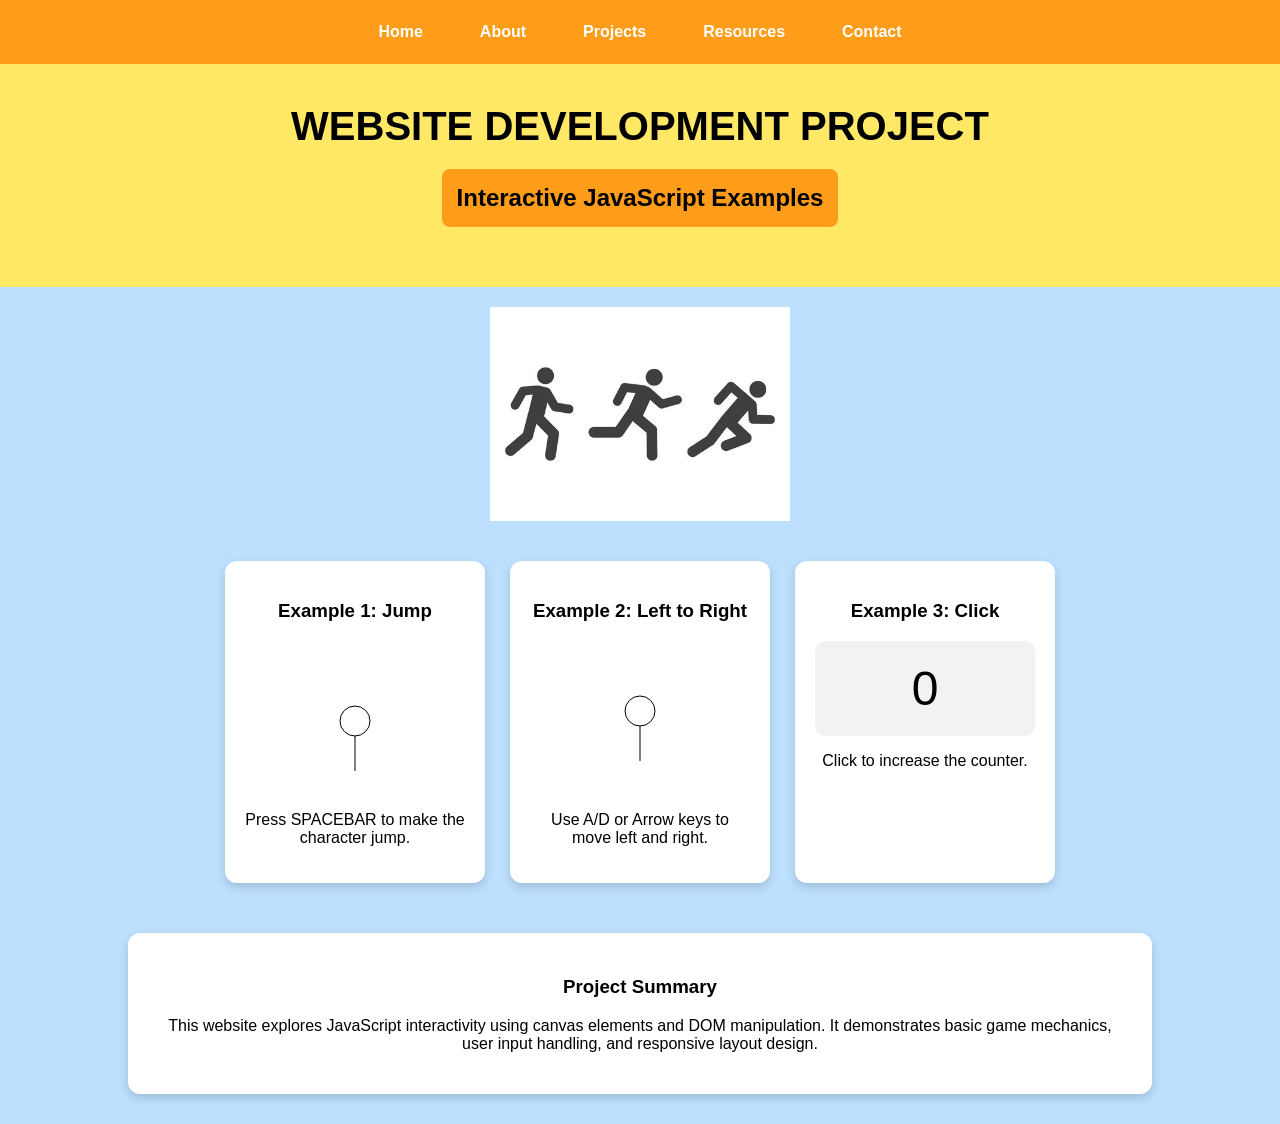
<file: index.html>
<!DOCTYPE html>
<html lang="en">
<head>
    <meta charset="UTF-8">
    <meta name="viewport" content="width=device-width, initial-scale=1.0">
    <meta name="description" content="Interactive website development project featuring JavaScript canvas games and user interaction.">
    <meta name="keywords" content="web development, javascript, html, css, canvas game">
    <meta name="author" content="Nick">
    <title>Website Development Project</title>
    <link rel="stylesheet" href="style.css">
</head>

<body>

<nav class="navbar">
    <a href="index.html">Home</a>
    <a href="about.html">About</a>
    <a href="projects.html">Projects</a>
    <a href="resources.html">Resources</a>
    <a href="contact.html">Contact</a>
</nav>

<header class="header">
    <h1>WEBSITE DEVELOPMENT PROJECT</h1>
    <h2>Interactive JavaScript Examples</h2>
</header>

<img 
    src="images/game-preview.png" 
    alt="Preview of a JavaScript canvas-based game"
    style="width:300px; margin:20px auto; display:block;"
>

<section class="examples">
    <div class="card">
        <h3>Example 1: Jump</h3>
        <canvas id="jumpCanvas" width="200" height="150"></canvas>
        <p>Press SPACEBAR to make the character jump.</p>
    </div>

    <div class="card">
        <h3>Example 2: Left to Right</h3>
        <canvas id="moveCanvas" width="200" height="150"></canvas>
        <p>Use A/D or Arrow keys to move left and right.</p>
    </div>

    <div class="card">
        <h3>Example 3: Click</h3>
        <div class="click-box" id="clickBox">0</div>
        <p>Click to increase the counter.</p>
    </div>
</section>

<section class="conclusion">
    <h3>Project Summary</h3>
    <p>
        This website explores JavaScript interactivity using canvas elements and DOM manipulation.
        It demonstrates basic game mechanics, user input handling, and responsive layout design.
    </p>
</section>

<script src="script.js"></script>
</body>
</html>
</file>
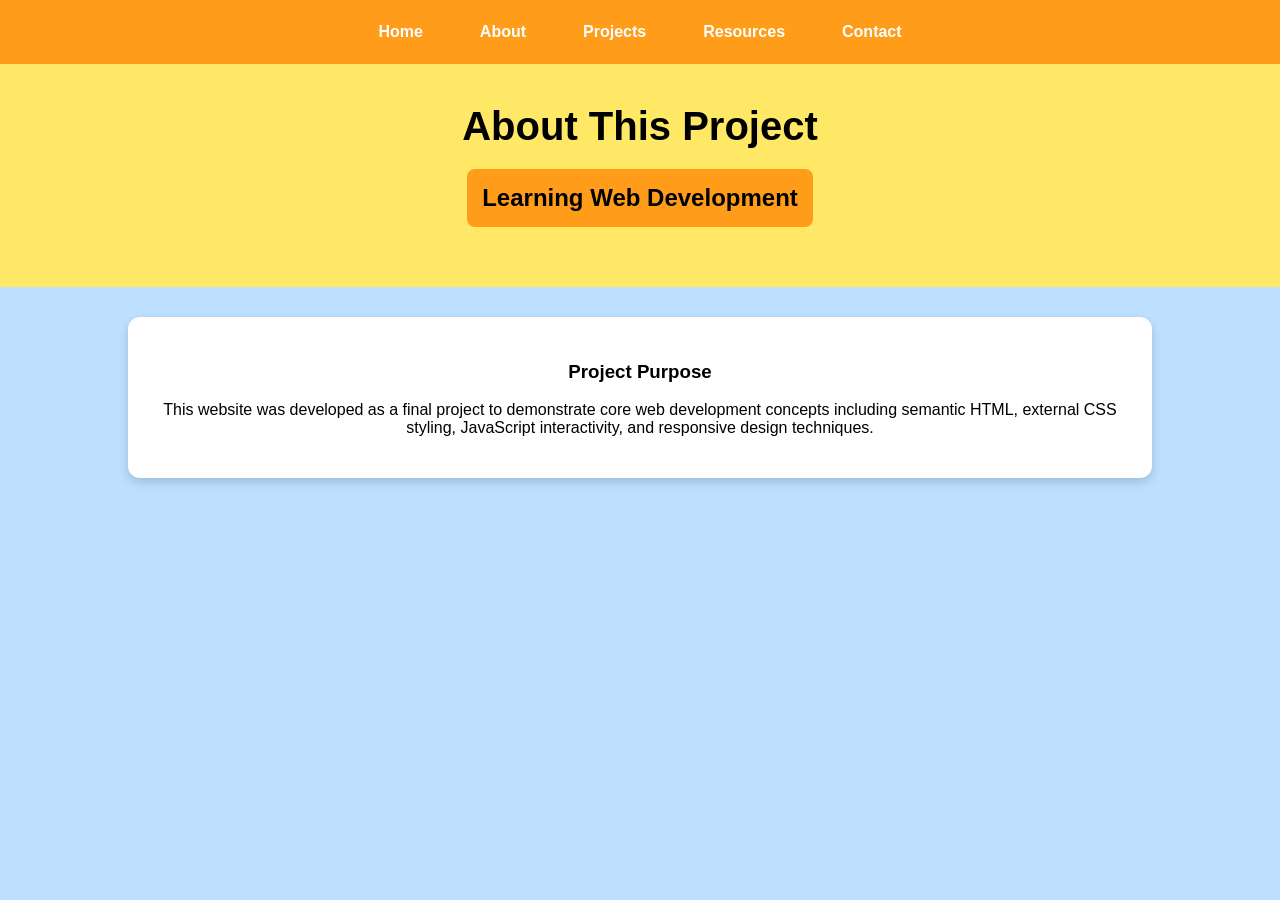
<file: about.html>
<!DOCTYPE html>
<html lang="en">
<head>
    <meta charset="UTF-8">
    <meta name="viewport" content="width=device-width, initial-scale=1.0">
    <meta name="description" content="About the interactive Website Development Project created using HTML, CSS, and JavaScript.">
    <meta name="keywords" content="about web project, javascript website, html css project">
    <meta name="author" content="Nick">
    <title>About - Website Development Project</title>
    <link rel="stylesheet" href="style.css">
</head>

<body>

<nav class="navbar">
    <a href="index.html">Home</a>
    <a href="about.html">About</a>
    <a href="projects.html">Projects</a>
    <a href="resources.html">Resources</a>
    <a href="contact.html">Contact</a>
</nav>

<header class="header">
    <h1>About This Project</h1>
    <h2>Learning Web Development</h2>
</header>

<section class="conclusion">
    <h3>Project Purpose</h3>
    <p>
        This website was developed as a final project to demonstrate core web development
        concepts including semantic HTML, external CSS styling, JavaScript interactivity,
        and responsive design techniques.
    </p>
</section>

</body>
</html>
</file>
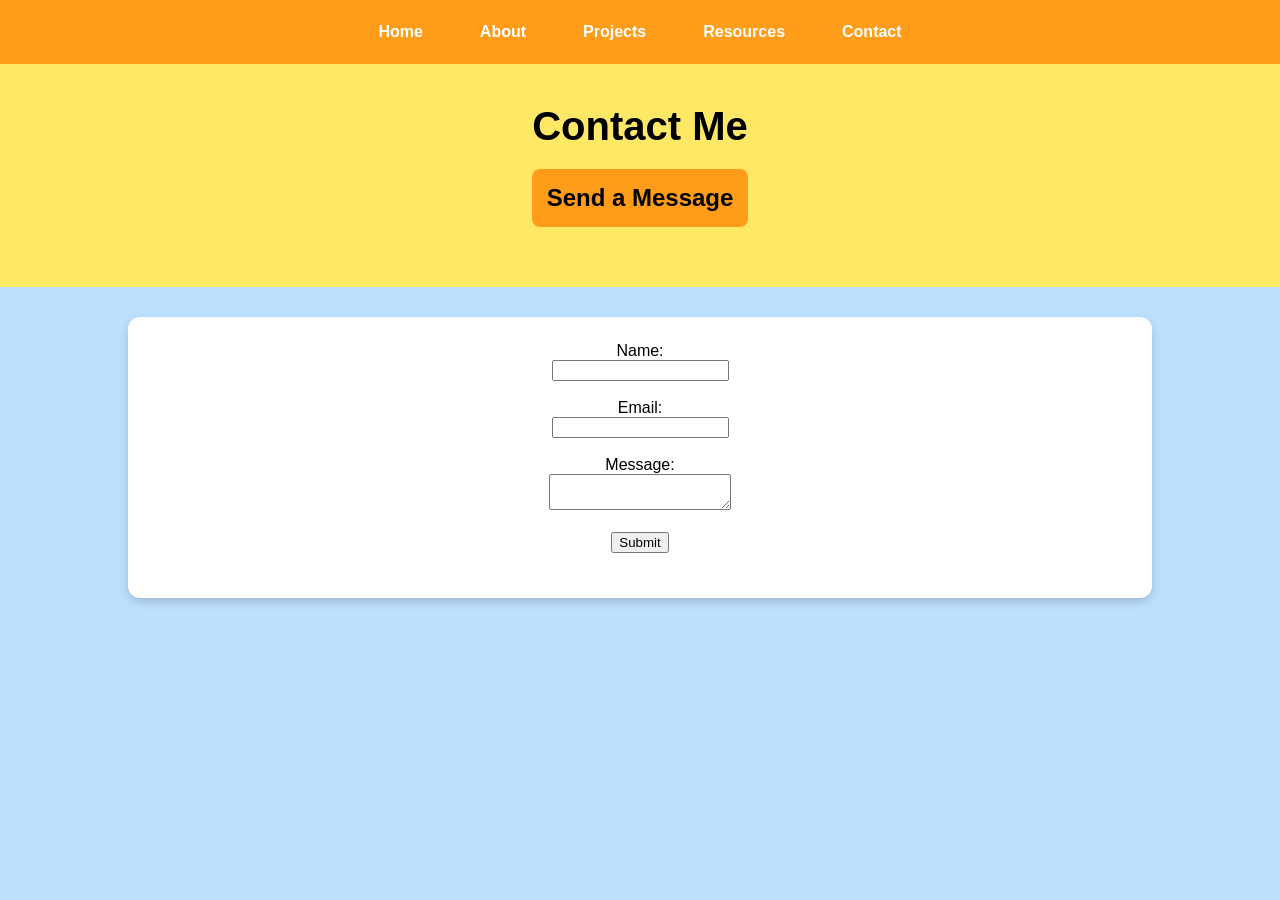
<file: contact.html>
<!DOCTYPE html>
<html lang="en">
<head>
    <meta charset="UTF-8">
    <meta name="viewport" content="width=device-width, initial-scale=1.0">
    <meta name="description" content="Contact form for the Website Development Project.">
    <title>Contact - Website Development Project</title>
    <link rel="stylesheet" href="style.css">
</head>

<body>

<nav class="navbar">
    <a href="index.html">Home</a>
    <a href="about.html">About</a>
    <a href="projects.html">Projects</a>
    <a href="resources.html">Resources</a>
    <a href="contact.html">Contact</a>
</nav>

<header class="header">
    <h1>Contact Me</h1>
    <h2>Send a Message</h2>
</header>

<section class="conclusion">
    <form id="contactForm">
        <label for="name">Name:</label><br>
        <input type="text" id="name" required minlength="2"><br><br>

        <label for="email">Email:</label><br>
        <input type="email" id="email" required><br><br>

        <label for="message">Message:</label><br>
        <textarea id="message" required minlength="5"></textarea><br><br>

        <button type="submit">Submit</button>
    </form>

    <p id="formMessage" style="margin-top:20px; font-weight:bold;"></p>
</section>

<script src="script.js"></script>
</body>
</html>
</file>
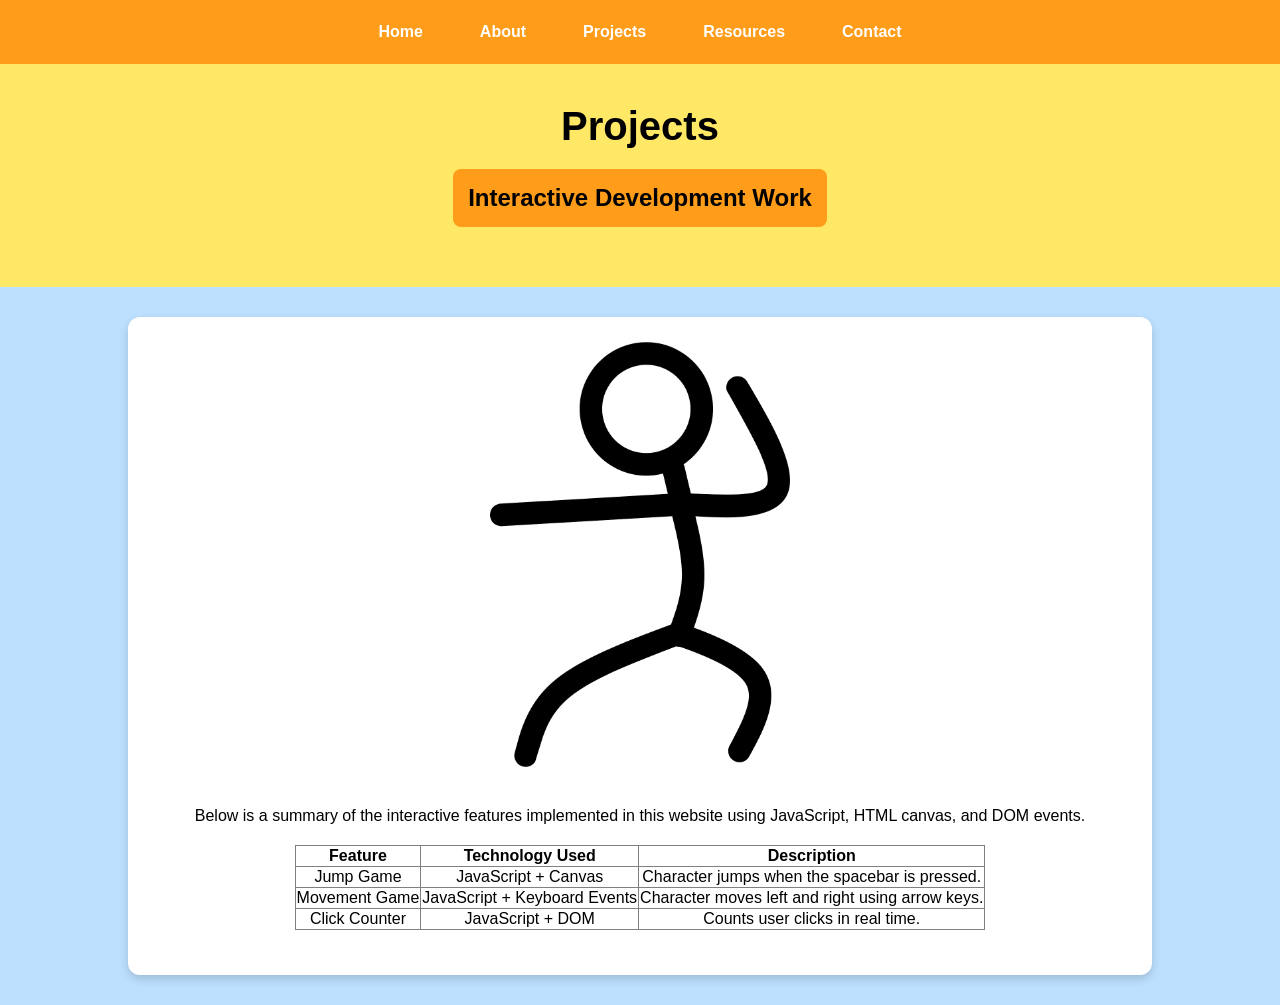
<file: projects.html>
<!DOCTYPE html>
<html lang="en">
<head>
    <meta charset="UTF-8">
    <meta name="viewport" content="width=device-width, initial-scale=1.0">
    <meta name="description" content="Projects created for the Website Development Project, including JavaScript game features.">
    <title>Projects - Website Development Project</title>
    <link rel="stylesheet" href="style.css">
</head>

<body>

<nav class="navbar">
    <a href="index.html">Home</a>
    <a href="about.html">About</a>
    <a href="projects.html">Projects</a>
    <a href="resources.html">Resources</a>
    <a href="contact.html">Contact</a>
</nav>

<header class="header">
    <h1>Projects</h1>
    <h2>Interactive Development Work</h2>
</header>

<section class="conclusion">
    <img 
        src="images/project-code.png" 
        alt="JavaScript code used in web development projects"
        style="width:300px; margin-bottom:20px;"
    >

    <p>
        Below is a summary of the interactive features implemented in this website
        using JavaScript, HTML canvas, and DOM events.
    </p>

    <!-- HTML TABLE (Rubric Requirement) -->
    <table border="1" style="margin:20px auto; border-collapse:collapse;">
        <thead>
            <tr>
                <th>Feature</th>
                <th>Technology Used</th>
                <th>Description</th>
            </tr>
        </thead>
        <tbody>
            <tr>
                <td>Jump Game</td>
                <td>JavaScript + Canvas</td>
                <td>Character jumps when the spacebar is pressed.</td>
            </tr>
            <tr>
                <td>Movement Game</td>
                <td>JavaScript + Keyboard Events</td>
                <td>Character moves left and right using arrow keys.</td>
            </tr>
            <tr>
                <td>Click Counter</td>
                <td>JavaScript + DOM</td>
                <td>Counts user clicks in real time.</td>
            </tr>
        </tbody>
    </table>
</section>

</body>
</html>
</file>
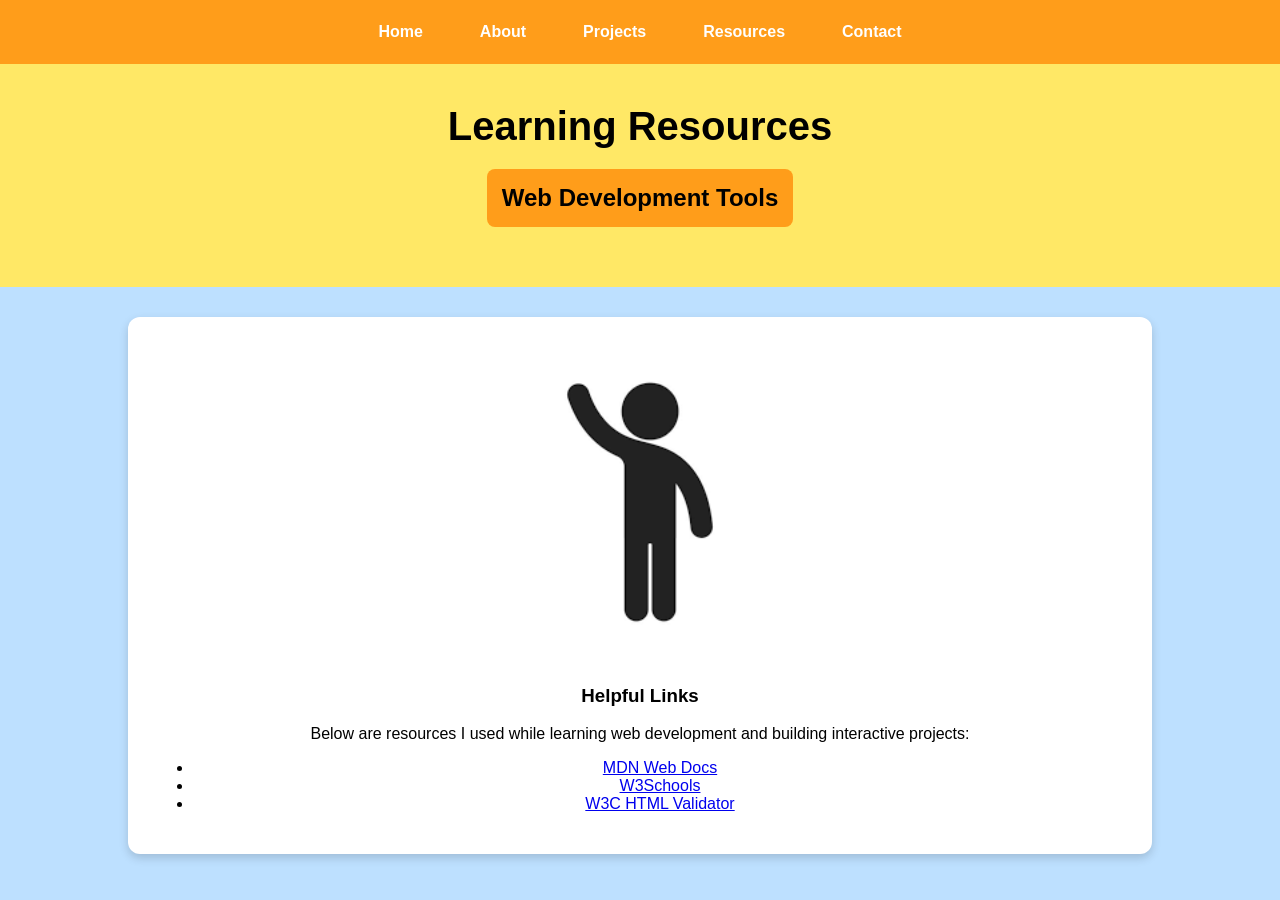
<file: resources.html>
<!DOCTYPE html>
<html lang="en">
<head>
    <meta charset="UTF-8">
    <meta name="viewport" content="width=device-width, initial-scale=1.0">
    <meta name="description" content="Helpful web development resources and tools for learning HTML, CSS, and JavaScript.">
    <title>Resources - Website Development Project</title>
    <link rel="stylesheet" href="style.css">
</head>

<body>

<nav class="navbar">
    <a href="index.html">Home</a>
    <a href="about.html">About</a>
    <a href="projects.html">Projects</a>
    <a href="resources.html">Resources</a>
    <a href="contact.html">Contact</a>
</nav>

<header class="header">
    <h1>Learning Resources</h1>
    <h2>Web Development Tools</h2>
</header>

<section class="conclusion">
    <img 
        src="images/learning.png" 
        alt="Learning web development concepts"
        style="width:300px; margin-bottom:20px;"
    >

    <h3>Helpful Links</h3>
    <p>Below are resources I used while learning web development and building interactive projects:</p>

    <ul>
        <li><a href="https://developer.mozilla.org/" target="_blank">MDN Web Docs</a></li>
        <li><a href="https://www.w3schools.com/" target="_blank">W3Schools</a></li>
        <li><a href="https://validator.w3.org/" target="_blank">W3C HTML Validator</a></li>
    </ul>
</section>

</body>
</html>
</file>
<file: style.css>
* {
    box-sizing: border-box;
}

/* Navigation Bar */
.navbar {
    background-color: #ff9d1a;
    padding: 15px;
    display: flex;
    justify-content: center;
    gap: 25px;
    flex-wrap: wrap;
}

.navbar a {
    color: white;
    font-weight: bold;
    text-decoration: none;
    padding: 8px 16px;
}

.navbar a:hover {
    background-color: #ffe866;
    color: black;
    border-radius: 6px;
}

/* Body */
body {
    margin: 0;
    font-family: Arial, sans-serif;
    background-color: #bde0ff;
    text-align: center;
}

/* Header */
.header {
    background-color: #ffe866;
    padding: 40px 20px;
}

.header h1 {
    margin: 0;
    font-size: 40px;
}

.header h2 {
    background-color: #ff9d1a;
    padding: 15px;
    margin-top: 20px;
    display: inline-block;
    border-radius: 8px;
}

/* Cards */
.examples {
    display: flex;
    justify-content: center;
    flex-wrap: wrap;
    gap: 25px;
    padding: 20px;
}

.card {
    background: white;
    padding: 20px;
    border-radius: 12px;
    width: 260px;
    box-shadow: 0 4px 10px rgba(0,0,0,0.16);
}

/* Click Counter */
.click-box {
    font-size: 48px;
    padding: 20px;
    background: #f2f2f2;
    border-radius: 10px;
    cursor: pointer;
}

/* Content Sections */
.conclusion {
    background: white;
    width: 80%;
    margin: 30px auto;
    padding: 25px;
    border-radius: 12px;
    box-shadow: 0 4px 10px rgba(0,0,0,0.16);
}

/* Images */
img {
    max-width: 100%;
    height: auto;
}

/* MOBILE FRIENDLY (Rubric Requirement) */
@media (max-width: 768px) {

    .header h1 {
        font-size: 28px;
    }

    .header h2 {
        font-size: 18px;
    }

    .card {
        width: 90%;
    }

    .conclusion {
        width: 95%;
    }

}
</file>
